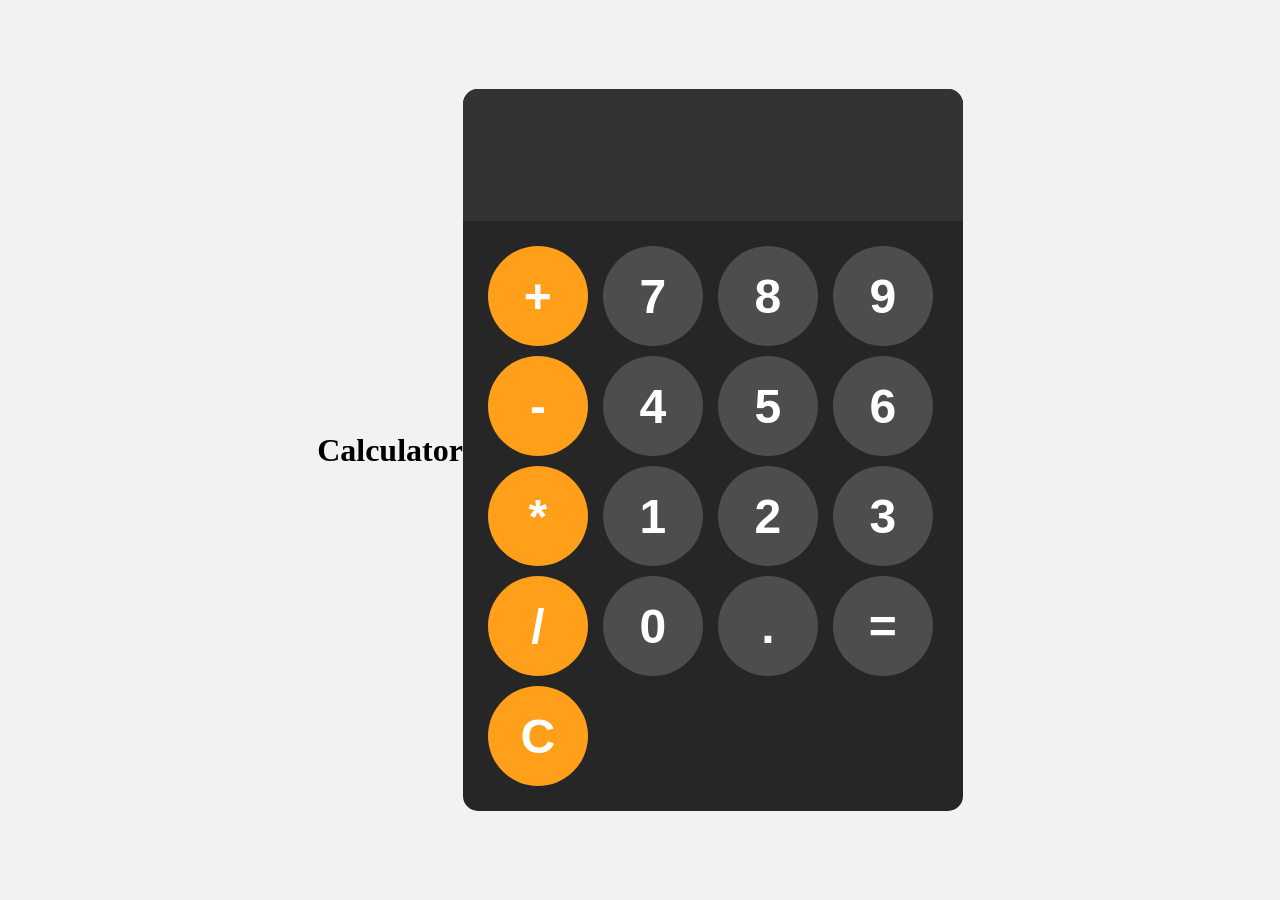
<file: index.html>
<!DOCTYPE html>
<html lang="en">
<head>
    <meta charset="UTF-8">
    <meta name="viewport" content="width=device-width, initial-scale=1.0">
    <link rel="stylesheet" href="style.css">    
    <title>Document</title>
    
</head>
<body>
    <h1>Calculator</h1>
    <div id="calculator">
        <input id="display" readonly>
        <div id="keys">
            <button onclick="appendToDisplay('+')" class="operator-btn">+</button>
            <button onclick="appendToDisplay('7')">7</button>
            <button onclick="appendToDisplay('8')">8</button>
            <button onclick="appendToDisplay('9')">9</button>
            <button onclick="appendToDisplay('-')" class="operator-btn">-</button>
            <button onclick="appendToDisplay('4')">4</button>
            <button onclick="appendToDisplay('5')">5</button>
            <button onclick="appendToDisplay('6')">6</button>
            <button onclick="appendToDisplay('*')" class="operator-btn">*</button>
            <button onclick="appendToDisplay('1')">1</button>
            <button onclick="appendToDisplay('2')">2</button>
            <button onclick="appendToDisplay('3')">3</button>
            <button onclick="appendToDisplay('/')" class="operator-btn">/</button>
            <button onclick="appendToDisplay('0')">0</button>
            <button onclick="appendToDisplay('.')">.</button>
            <button onclick="calculate()">=</button>
            <button onclick="clearDisplay()" class="operator-btn">C</button>
        </div>
    </div>

    <script src="script.js"></script>
</body>
</html>
</file>
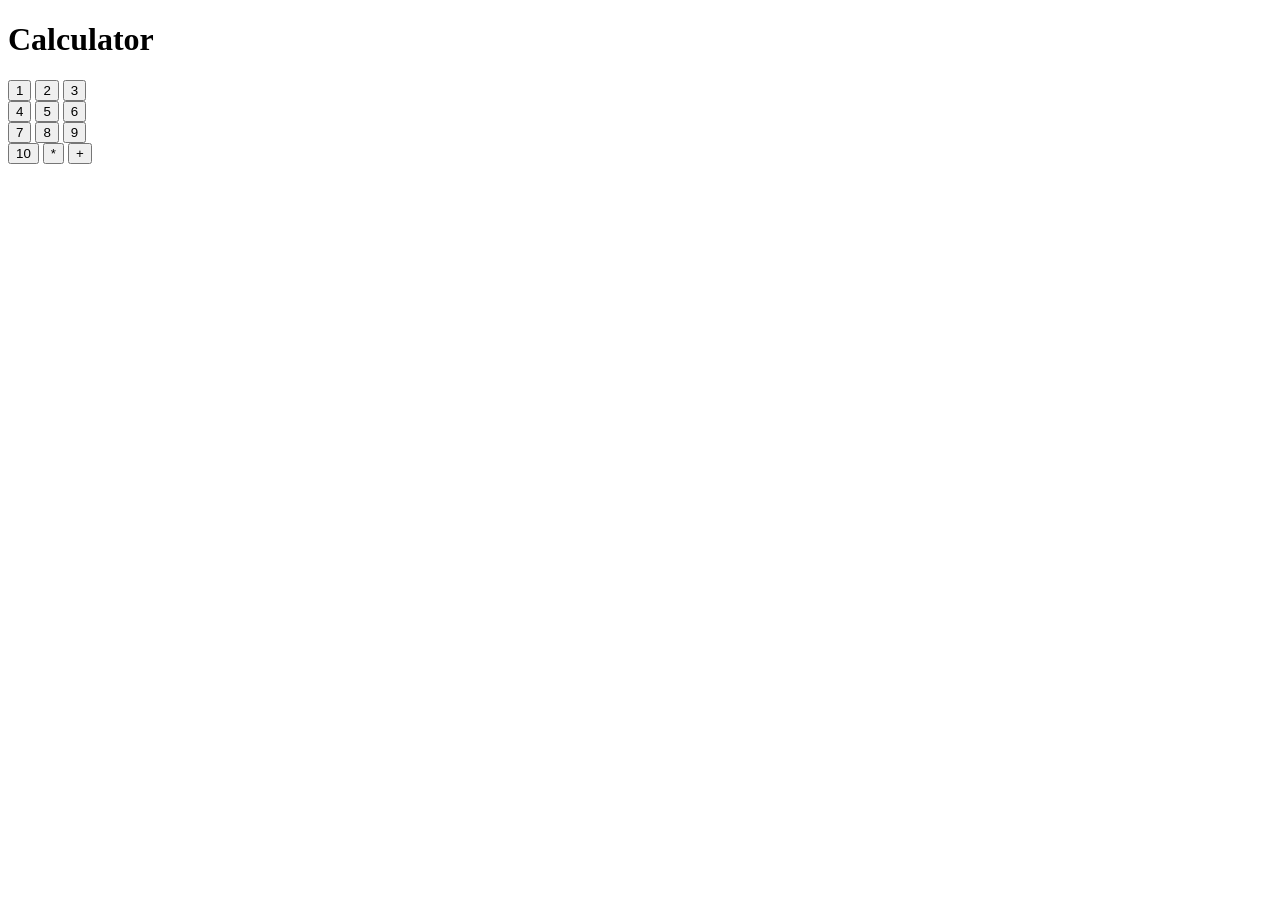
<file: rock paper scissor.html>
<!DOCTYPE html>
<html lang="en">
<head>
    <meta charset="UTF-8">
    <meta http-equiv="X-UA-Compatible" content="IE=edge">
    <meta name="viewport" content="width=device-width, initial-scale=1.0">
    <title>Document</title>
</head>
<body>
    <script></script>
    <h1>Calculator</h1>
    <div class="calculator">
        <div class="first=row">
            <div class="button-style"></div>
            <button>1</button>
            <button>2</button>
            <button>3</button>
            
            </div>
        </div>
        <div class="second-row">
            <button>4</button>
            <button>5</button>
            <button>6</button>
            
        </div>
        
        <div class="third-row">
            <button>7</button>
            <button>8</button>
            <button>9</button>
            
        
        <div class="fourth-row">
            <button>10</button>
            <button>*</button>
            <button>+</button>
            
        </div>
        </div>
        
    </div>
</body>
</html>
</file>
<file: style.css>
body{
    margin: 0;
    display: flex;
    justify-content: center;
    align-items: center;
    height: 100vh;
    background-color: hsl(0, 0%, 95%);
}
#calculator{
    font-family: Arial, sans-serif;
    background-color: hsl(0, 0%, 15%);
    border-radius: 15px;
    max-width: 500px;
    overflow: hidden;
}
#display{
    width: 100%;
    padding: 20px;
    font-size: 5rem;
    text-align: left;
    border: none;
    background-color: hsl(0, 0%, 20%);
    color: white;
}
#keys{
    display: grid;
    grid-template-columns: repeat(4, 1fr);
    gap: 10px;
    padding: 25px;
}
button{
    width: 100px;
    height: 100px;
    border-radius: 50px;
    border: none;
    background-color: hsl(0, 0%, 30%);
    color: white;
    font-size: 3rem;
    font-weight: bold;
    cursor: pointer;
}
button:hover{
    background-color: hsl(0, 0%, 40%);
}
button:active{
    background-color: hsl(0, 0%, 50%);
}
.operator-btn{
    background-color: hsl(35, 100%, 55%);
}
.operator-btn:hover{
    background-color: hsl(35, 100%, 65%);
}
.operator-btn:active{
    background-color: hsl(35, 100%, 75%);
}
</file>
